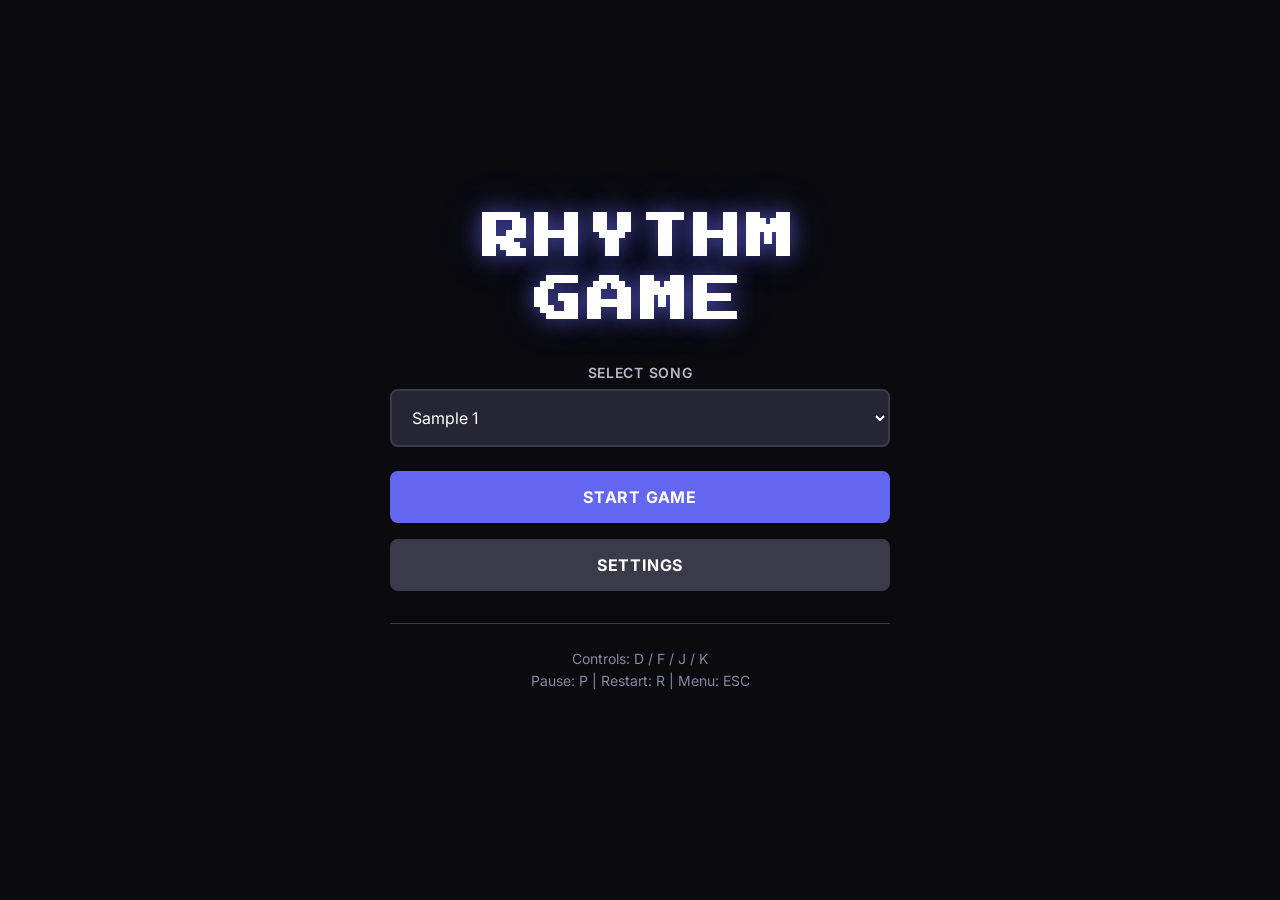
<file: public/index.html>
<!DOCTYPE html>
<html lang="en">
<head>
  <meta charset="UTF-8">
  <meta name="viewport" content="width=device-width, initial-scale=1.0">
  <title>Rhythm Game - 4 Lane Keyboard</title>
  <link rel="stylesheet" href="style.css">
  <link rel="preconnect" href="https://fonts.googleapis.com">
  <link rel="preconnect" href="https://fonts.gstatic.com" crossorigin>
  <link href="https://fonts.googleapis.com/css2?family=Press+Start+2P&family=Inter:wght@400;600;700&display=swap" rel="stylesheet">
</head>
<body>
  <!-- Main Container -->
  <div id="app">
    <!-- Menu Screen -->
    <div id="menu-screen" class="screen active">
      <div class="menu-container">
        <h1 class="game-title">RHYTHM<br>GAME</h1>
        <div class="menu-section">
          <label for="song-select" class="menu-label">SELECT SONG</label>
          <select id="song-select" class="song-select" data-testid="select-song">
            <option value="sample1">Sample 1</option>
            <option value="my-song">ROSE & BRUNO MARS - APT</option>
            <option value="BLACKPINK-JUMP">BLACKPINK - 뛰어 (JUMP)</option>
            <option value="BTS-Dynamite">BTS - Dynamite</option>
          </select>
        </div>
        <div class="menu-buttons">
          <button id="start-btn" class="btn btn-primary" data-testid="button-start">START GAME</button>
          <button id="settings-btn" class="btn btn-secondary" data-testid="button-settings">SETTINGS</button>
        </div>
        <div class="menu-controls-hint">
          <p>Controls: D / F / J / K</p>
          <p>Pause: P | Restart: R | Menu: ESC</p>
        </div>
      </div>
    </div>

    <!-- Game Screen -->
    <div id="game-screen" class="screen">
      <!-- Top Bar -->
      <div class="top-bar">
        <div class="song-info">
          <span id="current-song" data-testid="text-song-title">Sample 1</span>
        </div>
        <div class="game-stats">
          <div class="stat">
            <span class="stat-label">SCORE</span>
            <span id="score-display" class="stat-value" data-testid="text-score">0</span>
          </div>
          <div class="stat">
            <span class="stat-label">COMBO</span>
            <span id="combo-display" class="stat-value" data-testid="text-combo">0x</span>
          </div>
          <div class="stat">
            <span class="stat-label">ACCURACY</span>
            <span id="accuracy-display" class="stat-value" data-testid="text-accuracy">100%</span>
          </div>
        </div>
      </div>

      <!-- Game Canvas -->
      <div class="canvas-container">
        <canvas id="game-canvas" width="800" height="600" data-testid="canvas-game"></canvas>
        <div id="judgment-text" class="judgment-overlay" data-testid="text-judgment"></div>
      </div>

      <!-- Progress Bar -->
      <div class="progress-bar-container">
        <div id="progress-bar" class="progress-bar" data-testid="progress-bar"></div>
      </div>
    </div>

    <!-- Pause Screen -->
    <div id="pause-screen" class="screen overlay">
      <div class="pause-container">
        <h2 class="pause-title">PAUSED</h2>
        <div class="pause-buttons">
          <button id="resume-btn" class="btn btn-primary" data-testid="button-resume">RESUME (P)</button>
          <button id="restart-btn" class="btn btn-secondary" data-testid="button-restart">RESTART (R)</button>
          <button id="menu-btn" class="btn btn-secondary" data-testid="button-menu">MENU (ESC)</button>
        </div>
      </div>
    </div>

    <!-- Results Screen -->
    <div id="results-screen" class="screen">
      <div class="results-container">
        <h2 class="results-title">RESULTS</h2>
        <div class="results-grade" id="grade-display" data-testid="text-grade">A</div>
        <div class="results-main">
          <div class="result-item">
            <span class="result-label">FINAL SCORE</span>
            <span id="final-score" class="result-value" data-testid="text-final-score">0</span>
          </div>
          <div class="result-item">
            <span class="result-label">MAX COMBO</span>
            <span id="max-combo" class="result-value" data-testid="text-max-combo">0x</span>
          </div>
          <div class="result-item">
            <span class="result-label">ACCURACY</span>
            <span id="final-accuracy" class="result-value" data-testid="text-final-accuracy">0%</span>
          </div>
        </div>
        <div class="timing-source-display">
          <span class="timing-source-label">Timing:</span>
          <span id="timing-source" class="timing-source-value" data-testid="text-timing-source">Manual/BPM</span>
        </div>
        <div class="results-judgments">
          <div class="judgment-count">
            <span class="judgment-label perfect">PERFECT</span>
            <span id="perfect-count" class="judgment-value" data-testid="text-perfect-count">0</span>
          </div>
          <div class="judgment-count">
            <span class="judgment-label great">GREAT</span>
            <span id="great-count" class="judgment-value" data-testid="text-great-count">0</span>
          </div>
          <div class="judgment-count">
            <span class="judgment-label good">GOOD</span>
            <span id="good-count" class="judgment-value" data-testid="text-good-count">0</span>
          </div>
          <div class="judgment-count">
            <span class="judgment-label miss">MISS</span>
            <span id="miss-count" class="judgment-value" data-testid="text-miss-count">0</span>
          </div>
        </div>
        <div class="results-buttons">
          <button id="retry-btn" class="btn btn-primary" data-testid="button-retry">RETRY</button>
          <button id="back-menu-btn" class="btn btn-secondary" data-testid="button-back-menu">MENU</button>
        </div>
      </div>
    </div>

    <!-- Settings Screen -->
    <div id="settings-screen" class="screen overlay">
      <div class="settings-container">
        <h2 class="settings-title">SETTINGS</h2>
        
        <div class="settings-section">
          <label class="settings-label">
            VOLUME
            <span id="volume-value" class="settings-value" data-testid="text-volume">70%</span>
          </label>
          <input type="range" id="volume-slider" min="0" max="100" value="70" class="slider" data-testid="slider-volume">
        </div>

        <div class="settings-section">
          <label class="settings-label">
            AUDIO OFFSET
            <span id="offset-value" class="settings-value" data-testid="text-offset">0ms</span>
          </label>
          <input type="range" id="offset-slider" min="-120" max="120" step="5" value="0" class="slider" data-testid="slider-offset">
          <p class="settings-hint">Global timing adjustment (song sync)</p>
        </div>

        <div class="settings-section">
          <label class="settings-label">
            DIFFICULTY
            <span id="difficulty-value" class="settings-value" data-testid="text-difficulty">Medium</span>
          </label>
          <select id="difficulty-select" class="settings-select" data-testid="select-difficulty">
            <option value="Easy">Easy (1.8 NPS)</option>
            <option value="Medium" selected>Medium (2.5 NPS)</option>
            <option value="Hard">Hard (3.6 NPS)</option>
          </select>
          <p class="settings-hint">Pattern density (notes per second)</p>
        </div>

        <div class="settings-section">
          <label class="settings-label">
            SUBDIVISION
            <span id="subdivision-value" class="settings-value" data-testid="text-subdivision">1/4</span>
          </label>
          <select id="subdivision-select" class="settings-select" data-testid="select-subdivision">
            <option value="0">Beats Only</option>
            <option value="2">1/2 Notes (8th)</option>
            <option value="3">1/3 Notes (Triplets)</option>
            <option value="4" selected>1/4 Notes (16th)</option>
          </select>
          <p class="settings-hint">Beat grid subdivision density</p>
        </div>

        <div class="settings-section">
          <label class="settings-label">
            QUANTIZE MODE
            <span id="quantize-value" class="settings-value" data-testid="text-quantize">Hard</span>
          </label>
          <select id="quantize-select" class="settings-select" data-testid="select-quantize">
            <option value="hard" selected>Hard (Always snap)</option>
            <option value="soft">Soft (±60ms snap)</option>
          </select>
          <p class="settings-hint">Note snapping to grid</p>
        </div>

        <div class="settings-section">
          <label class="settings-label">
            BEAT LOCK
            <span id="beatlock-value" class="settings-value" data-testid="text-beatlock">Soft</span>
          </label>
          <select id="beatlock-select" class="settings-select" data-testid="select-beatlock">
            <option value="off">Off (No drift correction)</option>
            <option value="soft" selected>Soft (Phase only)</option>
            <option value="hard">Hard (Phase + Tempo)</option>
          </select>
          <p class="settings-hint">Real-time beat tracking adjustment</p>
        </div>

        <div class="settings-section">
          <label class="settings-label settings-checkbox-label">
            <input type="checkbox" id="adopt-blackpink-check" checked data-testid="checkbox-adopt-blackpink">
            <span>ADOPT BLACKPINK PROFILE</span>
          </label>
          <p class="settings-hint">Use BLACKPINK-JUMP beat/grid parameters for all songs</p>
        </div>

        <div class="settings-section">
          <label class="settings-label">PATTERN SEED</label>
          <div class="pattern-seed-controls">
            <input type="number" id="pattern-seed-input" class="settings-input" placeholder="Auto" data-testid="input-pattern-seed">
            <button id="randomize-seed-btn" class="btn btn-small" data-testid="button-randomize-seed">RANDOMIZE</button>
            <label class="settings-checkbox-label inline">
              <input type="checkbox" id="lock-seed-check" data-testid="checkbox-lock-seed">
              <span>LOCK</span>
            </label>
          </div>
          <p class="settings-hint">Lock seed for repeatable patterns, or randomize for variation</p>
        </div>

        <div class="settings-section">
          <label class="settings-label">KEY BINDINGS</label>
          <div class="key-bindings">
            <div class="key-binding">
              <span class="lane-label">LANE 1</span>
              <button id="key-0" class="key-btn" data-lane="0" data-testid="button-key-0">D</button>
            </div>
            <div class="key-binding">
              <span class="lane-label">LANE 2</span>
              <button id="key-1" class="key-btn" data-lane="1" data-testid="button-key-1">F</button>
            </div>
            <div class="key-binding">
              <span class="lane-label">LANE 3</span>
              <button id="key-2" class="key-btn" data-lane="2" data-testid="button-key-2">J</button>
            </div>
            <div class="key-binding">
              <span class="lane-label">LANE 4</span>
              <button id="key-3" class="key-btn" data-lane="3" data-testid="button-key-3">K</button>
            </div>
          </div>
          <p class="settings-hint">Click button and press new key</p>
        </div>

        <div class="settings-buttons">
          <button id="save-settings-btn" class="btn btn-primary" data-testid="button-save-settings">SAVE</button>
          <button id="cancel-settings-btn" class="btn btn-secondary" data-testid="button-cancel-settings">CANCEL</button>
        </div>
      </div>
    </div>
  </div>

  <!-- Load all game modules -->
  <script type="module" src="js/main.js"></script>
</body>
</html>
</file>
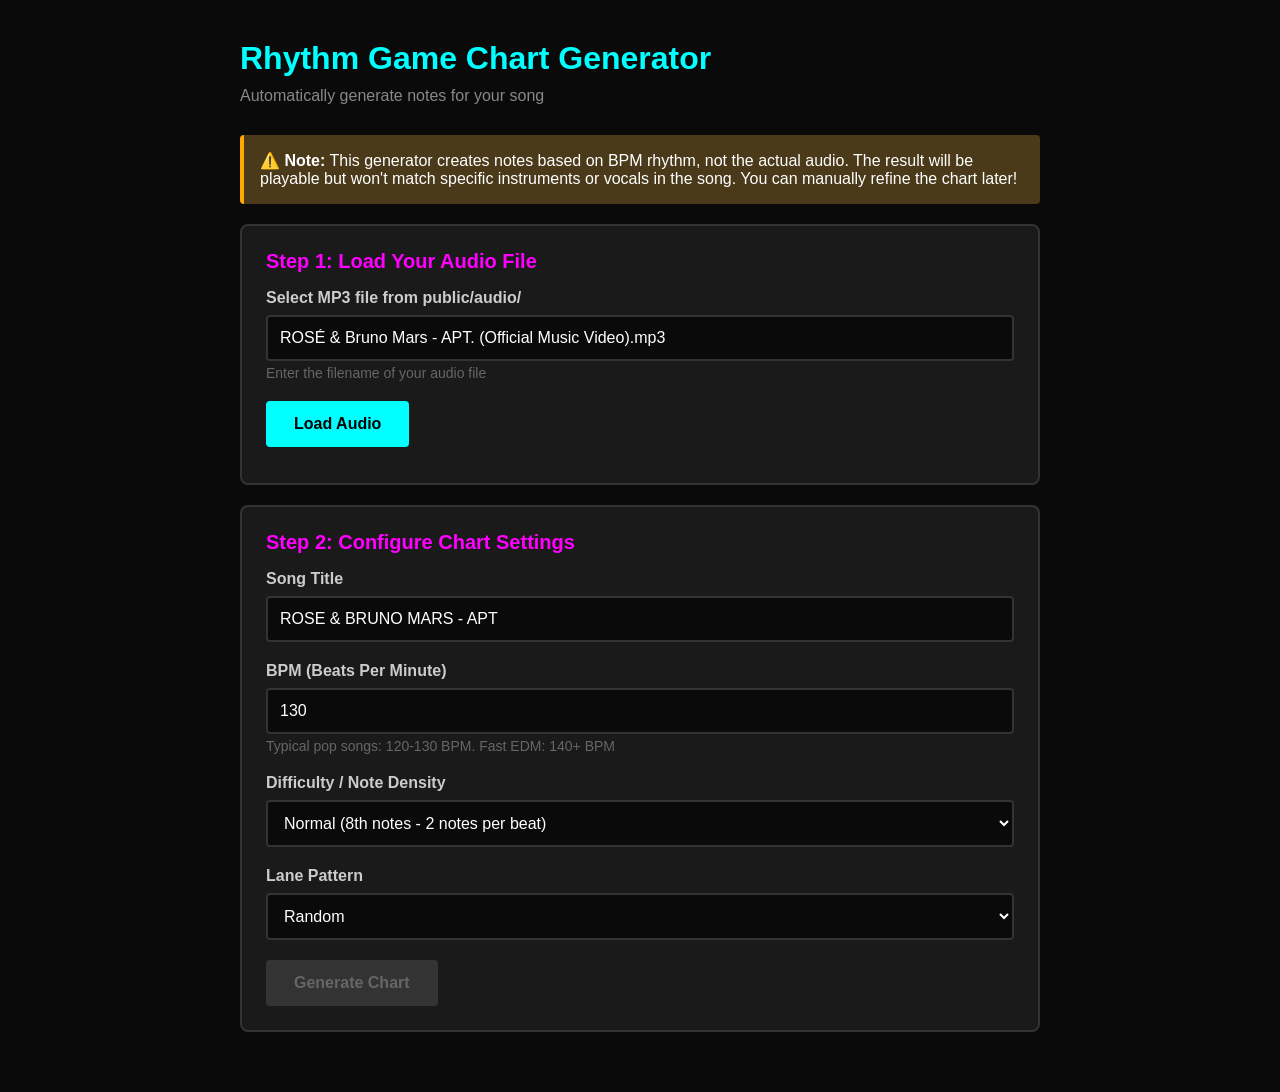
<file: public/generate-chart.html>
<!DOCTYPE html>
<html lang="en">
<head>
  <meta charset="UTF-8">
  <meta name="viewport" content="width=device-width, initial-scale=1.0">
  <title>Chart Generator</title>
  <style>
    * {
      margin: 0;
      padding: 0;
      box-sizing: border-box;
    }
    
    body {
      font-family: 'Inter', sans-serif;
      background: #0a0a0a;
      color: #ffffff;
      padding: 40px 20px;
      min-height: 100vh;
    }
    
    .container {
      max-width: 800px;
      margin: 0 auto;
    }
    
    h1 {
      font-size: 32px;
      margin-bottom: 10px;
      color: #00ffff;
    }
    
    .subtitle {
      color: #888;
      margin-bottom: 30px;
    }
    
    .section {
      background: #1a1a1a;
      border: 2px solid #333;
      border-radius: 8px;
      padding: 24px;
      margin-bottom: 20px;
    }
    
    .section h2 {
      font-size: 20px;
      margin-bottom: 16px;
      color: #ff00ff;
    }
    
    .form-group {
      margin-bottom: 20px;
    }
    
    label {
      display: block;
      margin-bottom: 8px;
      color: #ccc;
      font-weight: 600;
    }
    
    input, select {
      width: 100%;
      padding: 12px;
      background: #0a0a0a;
      border: 2px solid #333;
      border-radius: 4px;
      color: #fff;
      font-size: 16px;
    }
    
    input:focus, select:focus {
      outline: none;
      border-color: #00ffff;
    }
    
    .hint {
      color: #666;
      font-size: 14px;
      margin-top: 4px;
    }
    
    button {
      padding: 14px 28px;
      background: #00ffff;
      color: #000;
      border: none;
      border-radius: 4px;
      font-size: 16px;
      font-weight: 700;
      cursor: pointer;
      transition: all 0.2s;
    }
    
    button:hover {
      background: #00cccc;
      transform: translateY(-2px);
    }
    
    button:active {
      transform: translateY(0);
    }
    
    button:disabled {
      background: #333;
      color: #666;
      cursor: not-allowed;
      transform: none;
    }
    
    .output {
      background: #0a0a0a;
      border: 2px solid #333;
      border-radius: 4px;
      padding: 16px;
      font-family: 'Courier New', monospace;
      font-size: 14px;
      max-height: 400px;
      overflow-y: auto;
      white-space: pre;
      color: #0f0;
    }
    
    .info-box {
      background: #1a3a4a;
      border-left: 4px solid #00ffff;
      padding: 16px;
      margin-bottom: 20px;
      border-radius: 4px;
    }
    
    .warning-box {
      background: #4a3a1a;
      border-left: 4px solid #ffaa00;
      padding: 16px;
      margin-bottom: 20px;
      border-radius: 4px;
    }
    
    .button-group {
      display: flex;
      gap: 12px;
    }
    
    .success {
      color: #0f0;
      font-weight: 600;
      margin-top: 12px;
    }
  </style>
</head>
<body>
  <div class="container">
    <h1>Rhythm Game Chart Generator</h1>
    <p class="subtitle">Automatically generate notes for your song</p>
    
    <div class="warning-box">
      <strong>⚠️ Note:</strong> This generator creates notes based on BPM rhythm, not the actual audio. The result will be playable but won't match specific instruments or vocals in the song. You can manually refine the chart later!
    </div>
    
    <div class="section">
      <h2>Step 1: Load Your Audio File</h2>
      <div class="form-group">
        <label for="audio-file">Select MP3 file from public/audio/</label>
        <input type="text" id="audio-file" value="ROSÉ & Bruno Mars - APT. (Official Music Video).mp3" placeholder="filename.mp3">
        <div class="hint">Enter the filename of your audio file</div>
      </div>
      <button id="load-audio" data-testid="button-load-audio">Load Audio</button>
      <div id="audio-info" style="margin-top: 12px; color: #888;"></div>
    </div>
    
    <div class="section">
      <h2>Step 2: Configure Chart Settings</h2>
      
      <div class="form-group">
        <label for="song-title">Song Title</label>
        <input type="text" id="song-title" value="ROSE & BRUNO MARS - APT" placeholder="Song Name">
      </div>
      
      <div class="form-group">
        <label for="bpm">BPM (Beats Per Minute)</label>
        <input type="number" id="bpm" value="130" min="60" max="240">
        <div class="hint">Typical pop songs: 120-130 BPM. Fast EDM: 140+ BPM</div>
      </div>
      
      <div class="form-group">
        <label for="difficulty">Difficulty / Note Density</label>
        <select id="difficulty">
          <option value="easy">Easy (Quarter notes - 1 note per beat)</option>
          <option value="normal" selected>Normal (8th notes - 2 notes per beat)</option>
          <option value="hard">Hard (16th notes - 4 notes per beat)</option>
          <option value="mixed">Mixed (Varied pattern)</option>
        </select>
      </div>
      
      <div class="form-group">
        <label for="pattern">Lane Pattern</label>
        <select id="pattern">
          <option value="random" selected>Random</option>
          <option value="sequential">Sequential (0→1→2→3 repeat)</option>
          <option value="alternating">Alternating (0→3→1→2 repeat)</option>
          <option value="mirrored">Mirrored (0→1→2→3→3→2→1→0)</option>
        </select>
      </div>
      
      <button id="generate-chart" disabled data-testid="button-generate">Generate Chart</button>
    </div>
    
    <div class="section" id="output-section" style="display: none;">
      <h2>Step 3: Save Generated Chart</h2>
      <div class="info-box">
        Chart generated with <strong id="note-count">0</strong> notes
      </div>
      <div class="button-group">
        <button id="download-chart" data-testid="button-download">Download JSON</button>
        <button id="copy-chart" data-testid="button-copy">Copy to Clipboard</button>
      </div>
      <div id="success-message" class="success" style="display: none;">✓ Copied to clipboard!</div>
      <div class="output" id="chart-output"></div>
    </div>
  </div>
  
  <audio id="audio-player" style="display: none;"></audio>
  
  <script>
    let audioDuration = 0;
    let generatedChart = null;
    
    // Load audio file
    document.getElementById('load-audio').addEventListener('click', () => {
      const filename = document.getElementById('audio-file').value;
      const audio = document.getElementById('audio-player');
      audio.src = `/audio/${filename}`;
      
      const infoDiv = document.getElementById('audio-info');
      infoDiv.textContent = 'Loading audio...';
      
      audio.addEventListener('loadedmetadata', () => {
        audioDuration = audio.duration;
        infoDiv.innerHTML = `✓ Audio loaded: <strong>${Math.floor(audioDuration / 60)}:${Math.floor(audioDuration % 60).toString().padStart(2, '0')}</strong> (${audioDuration.toFixed(1)}s)`;
        infoDiv.style.color = '#0f0';
        document.getElementById('generate-chart').disabled = false;
      });
      
      audio.addEventListener('error', () => {
        infoDiv.textContent = '✗ Failed to load audio. Check filename and path.';
        infoDiv.style.color = '#f00';
        document.getElementById('generate-chart').disabled = true;
      });
    });
    
    // Generate chart
    document.getElementById('generate-chart').addEventListener('click', () => {
      const title = document.getElementById('song-title').value;
      const filename = document.getElementById('audio-file').value;
      const bpm = parseInt(document.getElementById('bpm').value);
      const difficulty = document.getElementById('difficulty').value;
      const pattern = document.getElementById('pattern').value;
      
      const notes = generateNotes(bpm, audioDuration, difficulty, pattern);
      
      generatedChart = {
        title: title,
        audio: filename,
        offsetMs: 0,
        bpm: bpm,
        lanes: 4,
        notes: notes
      };
      
      document.getElementById('note-count').textContent = notes.length;
      document.getElementById('chart-output').textContent = JSON.stringify(generatedChart, null, 2);
      document.getElementById('output-section').style.display = 'block';
    });
    
    // Generate notes based on BPM and pattern
    function generateNotes(bpm, durationSeconds, difficulty, pattern) {
      const notes = [];
      const beatDuration = (60 / bpm) * 1000; // ms per beat
      
      let noteInterval;
      switch (difficulty) {
        case 'easy':
          noteInterval = beatDuration; // Quarter notes
          break;
        case 'normal':
          noteInterval = beatDuration / 2; // 8th notes
          break;
        case 'hard':
          noteInterval = beatDuration / 4; // 16th notes
          break;
        case 'mixed':
          // Will vary below
          noteInterval = beatDuration / 2;
          break;
      }
      
      let currentTime = 1000; // Start after 1 second
      let laneIndex = 0;
      const endTime = durationSeconds * 1000 - 1000; // End 1 second before song ends
      
      while (currentTime < endTime) {
        let lane;
        
        switch (pattern) {
          case 'random':
            lane = Math.floor(Math.random() * 4);
            break;
          case 'sequential':
            lane = laneIndex % 4;
            laneIndex++;
            break;
          case 'alternating':
            const altPattern = [0, 3, 1, 2];
            lane = altPattern[laneIndex % 4];
            laneIndex++;
            break;
          case 'mirrored':
            const mirrorPattern = [0, 1, 2, 3, 3, 2, 1, 0];
            lane = mirrorPattern[laneIndex % 8];
            laneIndex++;
            break;
        }
        
        notes.push({
          timeMs: Math.round(currentTime),
          lane: lane
        });
        
        // For mixed difficulty, vary the interval
        if (difficulty === 'mixed') {
          const variations = [beatDuration / 4, beatDuration / 2, beatDuration];
          const randomVariation = variations[Math.floor(Math.random() * variations.length)];
          currentTime += randomVariation;
        } else {
          currentTime += noteInterval;
        }
      }
      
      return notes;
    }
    
    // Download chart
    document.getElementById('download-chart').addEventListener('click', () => {
      const chartName = document.getElementById('song-title').value.replace(/[^a-z0-9]/gi, '-').toLowerCase();
      const blob = new Blob([JSON.stringify(generatedChart, null, 2)], { type: 'application/json' });
      const url = URL.createObjectURL(blob);
      const a = document.createElement('a');
      a.href = url;
      a.download = `${chartName}.json`;
      a.click();
      URL.revokeObjectURL(url);
    });
    
    // Copy to clipboard
    document.getElementById('copy-chart').addEventListener('click', () => {
      const text = JSON.stringify(generatedChart, null, 2);
      navigator.clipboard.writeText(text).then(() => {
        const msg = document.getElementById('success-message');
        msg.style.display = 'block';
        setTimeout(() => {
          msg.style.display = 'none';
        }, 2000);
      });
    });
  </script>
</body>
</html>
</file>
<file: public/style.css>
/* ===================================
   RHYTHM GAME - HIGH CONTRAST THEME
   =================================== */

/* Reset & Base Styles */
* {
  margin: 0;
  padding: 0;
  box-sizing: border-box;
}

:root {
  /* High Contrast Color Palette */
  --bg-primary: #0a0a0f;
  --bg-secondary: #1a1a24;
  --bg-card: #252533;
  
  --text-primary: #ffffff;
  --text-secondary: #b8b8c8;
  --text-tertiary: #8888a0;
  
  --border-color: #3a3a4a;
  --border-bright: #5a5a6a;
  
  /* Lane Colors */
  --lane-0: #00d4ff; /* Cyan */
  --lane-1: #ff00ff; /* Magenta */
  --lane-2: #ffcc00; /* Yellow */
  --lane-3: #00ff88; /* Green */
  
  /* Judgment Colors */
  --perfect: #ffffff;
  --great: #00ff88;
  --good: #ffcc00;
  --miss: #ff4444;
  
  /* UI Colors */
  --primary: #6366f1;
  --primary-hover: #7c3aed;
  --secondary: #3a3a4a;
  --secondary-hover: #4a4a5a;
  
  /* Fonts */
  --font-game: 'Press Start 2P', monospace;
  --font-ui: 'Inter', sans-serif;
  
  /* Spacing */
  --spacing-xs: 4px;
  --spacing-sm: 8px;
  --spacing-md: 16px;
  --spacing-lg: 24px;
  --spacing-xl: 32px;
}

body {
  font-family: var(--font-ui);
  background: var(--bg-primary);
  color: var(--text-primary);
  overflow: hidden;
  min-height: 100vh;
  display: flex;
  align-items: center;
  justify-content: center;
}

#app {
  width: 100%;
  height: 100vh;
  position: relative;
  display: flex;
  align-items: center;
  justify-content: center;
}

/* ===================================
   SCREEN MANAGEMENT
   =================================== */
.screen {
  position: absolute;
  inset: 0;
  display: none;
  align-items: center;
  justify-content: center;
  padding: var(--spacing-lg);
}

.screen.active {
  display: flex;
}

.screen.overlay {
  background: rgba(10, 10, 15, 0.95);
  backdrop-filter: blur(8px);
  z-index: 100;
}

/* ===================================
   MENU SCREEN
   =================================== */
.menu-container {
  text-align: center;
  max-width: 500px;
  width: 100%;
}

.game-title {
  font-family: var(--font-game);
  font-size: 3rem;
  color: var(--text-primary);
  text-shadow: 0 0 20px rgba(99, 102, 241, 0.6),
               0 0 40px rgba(99, 102, 241, 0.3);
  margin-bottom: var(--spacing-xl);
  line-height: 1.3;
  letter-spacing: 0.1em;
}

.menu-section {
  margin-bottom: var(--spacing-lg);
}

.menu-label {
  display: block;
  font-size: 0.875rem;
  font-weight: 600;
  color: var(--text-secondary);
  margin-bottom: var(--spacing-sm);
  letter-spacing: 0.05em;
}

.song-select {
  width: 100%;
  padding: var(--spacing-md);
  background: var(--bg-card);
  border: 2px solid var(--border-color);
  border-radius: 8px;
  color: var(--text-primary);
  font-size: 1rem;
  font-family: var(--font-ui);
  cursor: pointer;
  transition: all 0.2s;
}

.song-select:hover {
  border-color: var(--border-bright);
  background: #2a2a38;
}

.song-select:focus {
  outline: none;
  border-color: var(--primary);
  box-shadow: 0 0 0 3px rgba(99, 102, 241, 0.2);
}

.menu-buttons {
  display: flex;
  flex-direction: column;
  gap: var(--spacing-md);
  margin-bottom: var(--spacing-lg);
}

.menu-controls-hint {
  margin-top: var(--spacing-xl);
  padding-top: var(--spacing-lg);
  border-top: 1px solid var(--border-color);
  color: var(--text-tertiary);
  font-size: 0.875rem;
  line-height: 1.6;
}

/* ===================================
   BUTTONS
   =================================== */
.btn {
  padding: var(--spacing-md) var(--spacing-lg);
  font-size: 1rem;
  font-weight: 700;
  font-family: var(--font-ui);
  border: none;
  border-radius: 8px;
  cursor: pointer;
  transition: all 0.2s;
  text-transform: uppercase;
  letter-spacing: 0.05em;
  min-height: 48px;
}

.btn-primary {
  background: var(--primary);
  color: var(--text-primary);
}

.btn-primary:hover {
  background: var(--primary-hover);
  transform: translateY(-2px);
  box-shadow: 0 4px 12px rgba(99, 102, 241, 0.4);
}

.btn-primary:active {
  transform: translateY(0);
}

.btn-secondary {
  background: var(--secondary);
  color: var(--text-primary);
}

.btn-secondary:hover {
  background: var(--secondary-hover);
  transform: translateY(-2px);
}

.btn-secondary:active {
  transform: translateY(0);
}

/* ===================================
   GAME SCREEN
   =================================== */
#game-screen {
  flex-direction: column;
  padding: 0;
}

.top-bar {
  width: 100%;
  background: var(--bg-secondary);
  border-bottom: 2px solid var(--border-color);
  padding: var(--spacing-md) var(--spacing-lg);
  display: flex;
  justify-content: space-between;
  align-items: center;
  min-height: 60px;
}

.song-info {
  font-size: 1rem;
  font-weight: 600;
  color: var(--text-primary);
}

.game-stats {
  display: flex;
  gap: var(--spacing-lg);
}

.stat {
  text-align: right;
  display: flex;
  flex-direction: column;
  gap: var(--spacing-xs);
}

.stat-label {
  font-size: 0.75rem;
  color: var(--text-tertiary);
  letter-spacing: 0.05em;
}

.stat-value {
  font-size: 1.25rem;
  font-weight: 700;
  color: var(--text-primary);
  font-family: var(--font-game);
}

.canvas-container {
  flex: 1;
  display: flex;
  align-items: center;
  justify-content: center;
  position: relative;
  background: var(--bg-primary);
  overflow: hidden;
}

#game-canvas {
  max-width: 100%;
  max-height: 100%;
  image-rendering: crisp-edges;
  background: var(--bg-primary);
}

.judgment-overlay {
  position: absolute;
  top: 50%;
  left: 50%;
  transform: translate(-50%, -50%);
  font-family: var(--font-game);
  font-size: 2.5rem;
  font-weight: bold;
  pointer-events: none;
  text-shadow: 0 0 10px currentColor;
  opacity: 0;
  transition: opacity 0.3s;
}

.judgment-overlay.show {
  opacity: 1;
}

.judgment-overlay.perfect { color: var(--perfect); }
.judgment-overlay.great { color: var(--great); }
.judgment-overlay.good { color: var(--good); }
.judgment-overlay.miss { color: var(--miss); }

.progress-bar-container {
  width: 100%;
  height: 6px;
  background: var(--bg-secondary);
  border-top: 1px solid var(--border-color);
}

.progress-bar {
  height: 100%;
  background: linear-gradient(90deg, var(--primary), var(--primary-hover));
  width: 0%;
  transition: width 0.1s linear;
}

/* ===================================
   PAUSE SCREEN
   =================================== */
.pause-container {
  background: var(--bg-card);
  border: 2px solid var(--border-bright);
  border-radius: 16px;
  padding: var(--spacing-xl);
  text-align: center;
  min-width: 400px;
}

.pause-title {
  font-family: var(--font-game);
  font-size: 2rem;
  margin-bottom: var(--spacing-lg);
  color: var(--text-primary);
  text-shadow: 0 0 20px rgba(99, 102, 241, 0.5);
}

.pause-buttons {
  display: flex;
  flex-direction: column;
  gap: var(--spacing-md);
}

/* ===================================
   RESULTS SCREEN
   =================================== */
.results-container {
  background: var(--bg-card);
  border: 2px solid var(--border-bright);
  border-radius: 16px;
  padding: var(--spacing-xl);
  max-width: 600px;
  width: 100%;
}

.results-title {
  font-family: var(--font-game);
  font-size: 1.5rem;
  text-align: center;
  margin-bottom: var(--spacing-lg);
  color: var(--text-primary);
}

.results-grade {
  font-family: var(--font-game);
  font-size: 4rem;
  text-align: center;
  margin-bottom: var(--spacing-lg);
  background: linear-gradient(135deg, var(--primary), var(--primary-hover));
  -webkit-background-clip: text;
  -webkit-text-fill-color: transparent;
  background-clip: text;
  text-shadow: 0 0 30px rgba(99, 102, 241, 0.6);
}

.results-main {
  display: grid;
  grid-template-columns: repeat(3, 1fr);
  gap: var(--spacing-md);
  margin-bottom: var(--spacing-md);
  padding-bottom: var(--spacing-md);
  border-bottom: 1px solid var(--border-color);
}

.timing-source-display {
  text-align: center;
  margin-bottom: var(--spacing-lg);
  padding: var(--spacing-sm);
  background: var(--bg-secondary);
  border-radius: 8px;
  font-size: 0.875rem;
}

.timing-source-label {
  color: var(--text-tertiary);
  margin-right: var(--spacing-sm);
}

.timing-source-value {
  color: var(--primary);
  font-weight: 600;
}

.result-item {
  text-align: center;
  display: flex;
  flex-direction: column;
  gap: var(--spacing-sm);
}

.result-label {
  font-size: 0.75rem;
  color: var(--text-tertiary);
  letter-spacing: 0.05em;
}

.result-value {
  font-size: 1.5rem;
  font-weight: 700;
  color: var(--text-primary);
  font-family: var(--font-game);
}

.results-judgments {
  display: grid;
  grid-template-columns: repeat(2, 1fr);
  gap: var(--spacing-md);
  margin-bottom: var(--spacing-lg);
}

.judgment-count {
  display: flex;
  justify-content: space-between;
  align-items: center;
  padding: var(--spacing-sm) var(--spacing-md);
  background: var(--bg-secondary);
  border-radius: 8px;
}

.judgment-label {
  font-size: 0.875rem;
  font-weight: 600;
  letter-spacing: 0.05em;
}

.judgment-label.perfect { color: var(--perfect); }
.judgment-label.great { color: var(--great); }
.judgment-label.good { color: var(--good); }
.judgment-label.miss { color: var(--miss); }

.judgment-value {
  font-family: var(--font-game);
  font-size: 1rem;
  color: var(--text-primary);
}

.results-buttons {
  display: grid;
  grid-template-columns: repeat(2, 1fr);
  gap: var(--spacing-md);
}

/* ===================================
   SETTINGS SCREEN
   =================================== */
.settings-container {
  background: var(--bg-card);
  border: 2px solid var(--border-bright);
  border-radius: 16px;
  padding: var(--spacing-xl);
  max-width: 500px;
  width: 100%;
}

.settings-title {
  font-family: var(--font-game);
  font-size: 1.5rem;
  text-align: center;
  margin-bottom: var(--spacing-lg);
  color: var(--text-primary);
}

.settings-section {
  margin-bottom: var(--spacing-lg);
}

.settings-label {
  display: flex;
  justify-content: space-between;
  align-items: center;
  font-size: 0.875rem;
  font-weight: 600;
  color: var(--text-secondary);
  margin-bottom: var(--spacing-sm);
  letter-spacing: 0.05em;
}

.settings-value {
  color: var(--primary);
  font-family: var(--font-game);
  font-size: 0.75rem;
}

.slider {
  width: 100%;
  height: 6px;
  background: var(--bg-secondary);
  border-radius: 3px;
  outline: none;
  -webkit-appearance: none;
}

.slider::-webkit-slider-thumb {
  -webkit-appearance: none;
  appearance: none;
  width: 20px;
  height: 20px;
  background: var(--primary);
  border-radius: 50%;
  cursor: pointer;
  transition: all 0.2s;
}

.slider::-webkit-slider-thumb:hover {
  background: var(--primary-hover);
  transform: scale(1.1);
}

.slider::-moz-range-thumb {
  width: 20px;
  height: 20px;
  background: var(--primary);
  border-radius: 50%;
  cursor: pointer;
  border: none;
  transition: all 0.2s;
}

.slider::-moz-range-thumb:hover {
  background: var(--primary-hover);
  transform: scale(1.1);
}

.settings-select {
  width: 100%;
  padding: 10px 12px;
  background: var(--bg-secondary);
  border: 2px solid var(--border-color);
  border-radius: 8px;
  color: var(--text-primary);
  font-family: var(--font-main);
  font-size: 0.875rem;
  cursor: pointer;
  outline: none;
  transition: all 0.2s;
}

.settings-select:hover {
  border-color: var(--primary);
}

.settings-select:focus {
  border-color: var(--primary);
  background: var(--bg-primary);
}

.settings-hint {
  font-size: 0.75rem;
  color: var(--text-tertiary);
  margin-top: var(--spacing-xs);
}

.settings-checkbox-label {
  display: flex;
  align-items: center;
  gap: var(--spacing-sm);
  font-size: 0.875rem;
  font-weight: 600;
  color: var(--text-secondary);
  cursor: pointer;
  letter-spacing: 0.05em;
}

.settings-checkbox-label.inline {
  font-size: 0.75rem;
  font-weight: 500;
}

.settings-checkbox-label input[type="checkbox"] {
  width: 18px;
  height: 18px;
  cursor: pointer;
  accent-color: var(--primary);
}

.settings-input {
  width: 100%;
  padding: 10px 12px;
  background: var(--bg-secondary);
  border: 2px solid var(--border-color);
  border-radius: 8px;
  color: var(--text-primary);
  font-family: var(--font-main);
  font-size: 0.875rem;
  outline: none;
  transition: all 0.2s;
}

.settings-input:hover {
  border-color: var(--primary);
}

.settings-input:focus {
  border-color: var(--primary);
  background: var(--bg-primary);
}

.pattern-seed-controls {
  display: flex;
  align-items: center;
  gap: var(--spacing-sm);
  margin-top: var(--spacing-sm);
}

.pattern-seed-controls input {
  flex: 1;
}

.btn-small {
  padding: 8px 12px;
  font-size: 0.75rem;
  white-space: nowrap;
}

.key-bindings {
  display: grid;
  grid-template-columns: repeat(2, 1fr);
  gap: var(--spacing-md);
  margin-top: var(--spacing-md);
}

.key-binding {
  display: flex;
  flex-direction: column;
  gap: var(--spacing-xs);
}

.lane-label {
  font-size: 0.75rem;
  color: var(--text-tertiary);
  text-align: center;
}

.key-btn {
  padding: var(--spacing-md);
  background: var(--bg-secondary);
  border: 2px solid var(--border-color);
  border-radius: 8px;
  color: var(--text-primary);
  font-family: var(--font-game);
  font-size: 1rem;
  cursor: pointer;
  transition: all 0.2s;
  min-height: 48px;
}

.key-btn:hover {
  border-color: var(--border-bright);
  background: #2a2a38;
}

.key-btn.listening {
  border-color: var(--primary);
  background: rgba(99, 102, 241, 0.1);
  animation: pulse 1s infinite;
}

@keyframes pulse {
  0%, 100% { opacity: 1; }
  50% { opacity: 0.7; }
}

.settings-buttons {
  display: grid;
  grid-template-columns: repeat(2, 1fr);
  gap: var(--spacing-md);
  margin-top: var(--spacing-lg);
  padding-top: var(--spacing-lg);
  border-top: 1px solid var(--border-color);
}

/* ===================================
   RESPONSIVE DESIGN
   =================================== */
@media (max-width: 1024px) {
  #game-canvas {
    width: 90vw;
    height: auto;
  }
}

@media (max-width: 768px) {
  .game-title {
    font-size: 2rem;
  }
  
  .top-bar {
    flex-direction: column;
    gap: var(--spacing-sm);
  }
  
  .game-stats {
    width: 100%;
    justify-content: space-around;
  }
  
  .pause-container {
    min-width: auto;
    width: 90%;
  }
  
  .results-main {
    grid-template-columns: 1fr;
  }
  
  .results-buttons {
    grid-template-columns: 1fr;
  }
  
  .settings-buttons {
    grid-template-columns: 1fr;
  }
}

@media (max-width: 480px) {
  .game-title {
    font-size: 1.5rem;
  }
  
  .stat-value {
    font-size: 1rem;
  }
  
  .judgment-overlay {
    font-size: 1.5rem;
  }
  
  .results-grade {
    font-size: 3rem;
  }
  
  .key-bindings {
    grid-template-columns: 1fr;
  }
}
</file>
